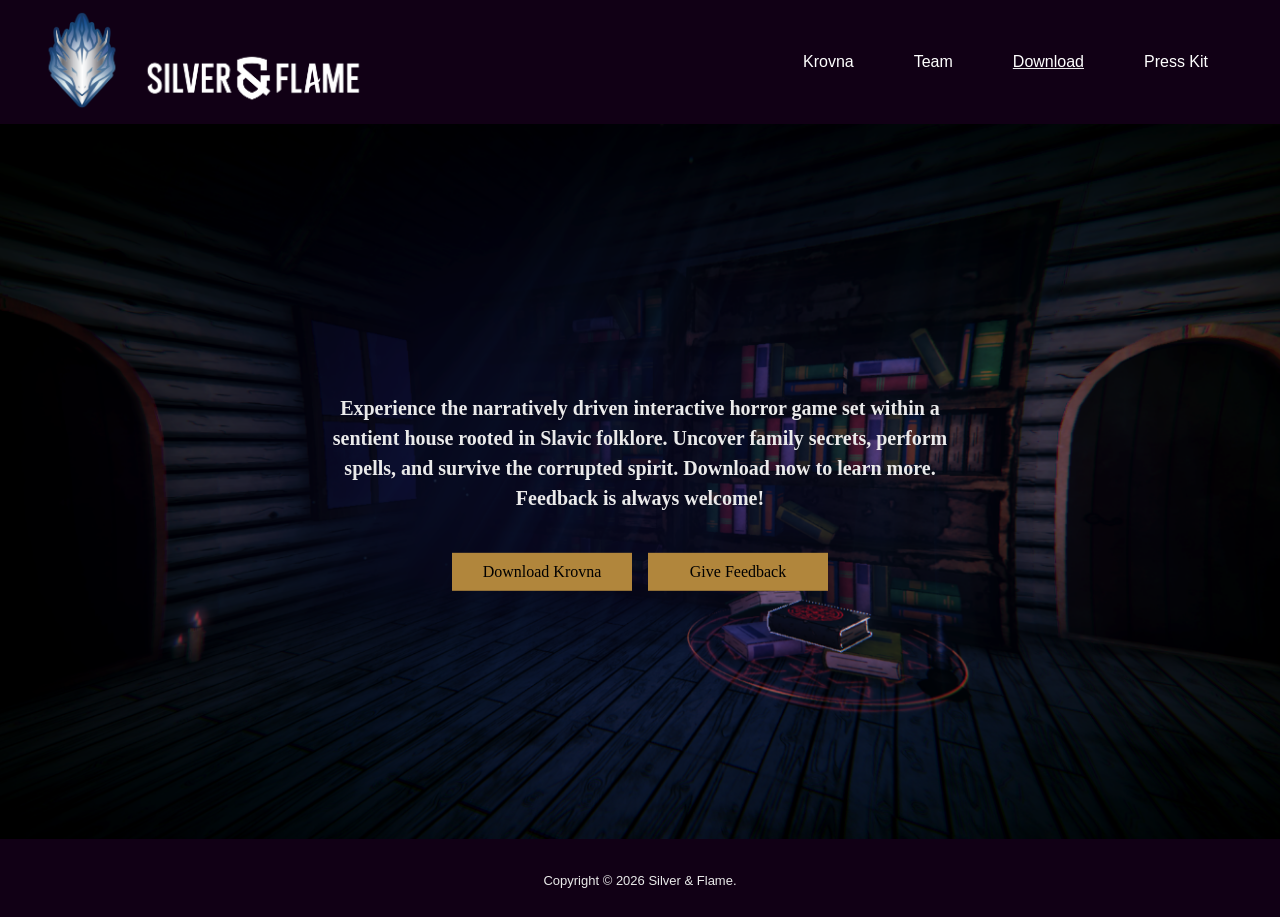
<file: download.html>
<!DOCTYPE html>
<html lang="en">
<head>
    <meta charset="UTF-8">
    <meta http-equiv="X-UA-Compatible" content="IE=edge">
    <meta name="viewport" content="width=device-width, initial-scale=1.0">
    <link rel="stylesheet" href="css/normalize.css">
    <link rel="stylesheet" href="css/styles.css">
    <title>Krovna</title>
    <link rel="icon" type="image/x-icon" href="SilverFlameLogoDragon.png">
</head>
<body>

    <div class="navbar">
        <div class="logos"> 
            <img class="teamlogo" src="SilverFlameLogoDragon.png" alt="Silver & Flame Icon Logo">
            <img class="teamtextlogo" src="imgs/SilverFlameLogotext.png" alt="Silver & Flame Text Logo">
        </div>
        <div class="nav">
            <p><a href="index.html">Krovna</a></p>
            <p><a href="team.html">Team</a></p>
            <p class="underline"><a href="download.html">Download</a></p>
            <p><a href="presskit/index.html" target="_blank">Press Kit</a></p>
        </div>
    </div>

    <div class="download">
        <img class="downloadheroimg" src="Pickupbook.png" alt="Download Hero Image">
        <div class="downloadherooverlay">
            <!-- <video id="logoVid" autoplay muted playsinline width="600"><source src="videos/rune1.mov" type="video/quicktime">Your browser does not support the video tag.</video> -->
            <h3>Experience the narratively driven interactive horror game set within a sentient house rooted in Slavic folklore. Uncover family secrets, perform spells, and survive the corrupted spirit. Download now to learn more. Feedback is always welcome!</h3>
            <div class="downloadheroactions">
                <a href="https://drive.google.com/drive/folders/1LS0tqo8Vr-EGN82fFE0DnnFH-s7ULPQ9?usp=sharing" target="_blank" class="download-btn">Download Krovna</a>
                <a href="https://docs.google.com/forms/d/e/1FAIpQLSf5neGoX0Y9r0BPgUuQSazVvq8w0bo8JbztugPBxYAcipD9yQ/viewform" target="_blank" class="download-btn">Give Feedback</a>
            </div>
        </div>
    </div>
    
    <footer>
        <p>Copyright © 2026 Silver & Flame.</p>
    </footer>
</body>
</html>
</file>
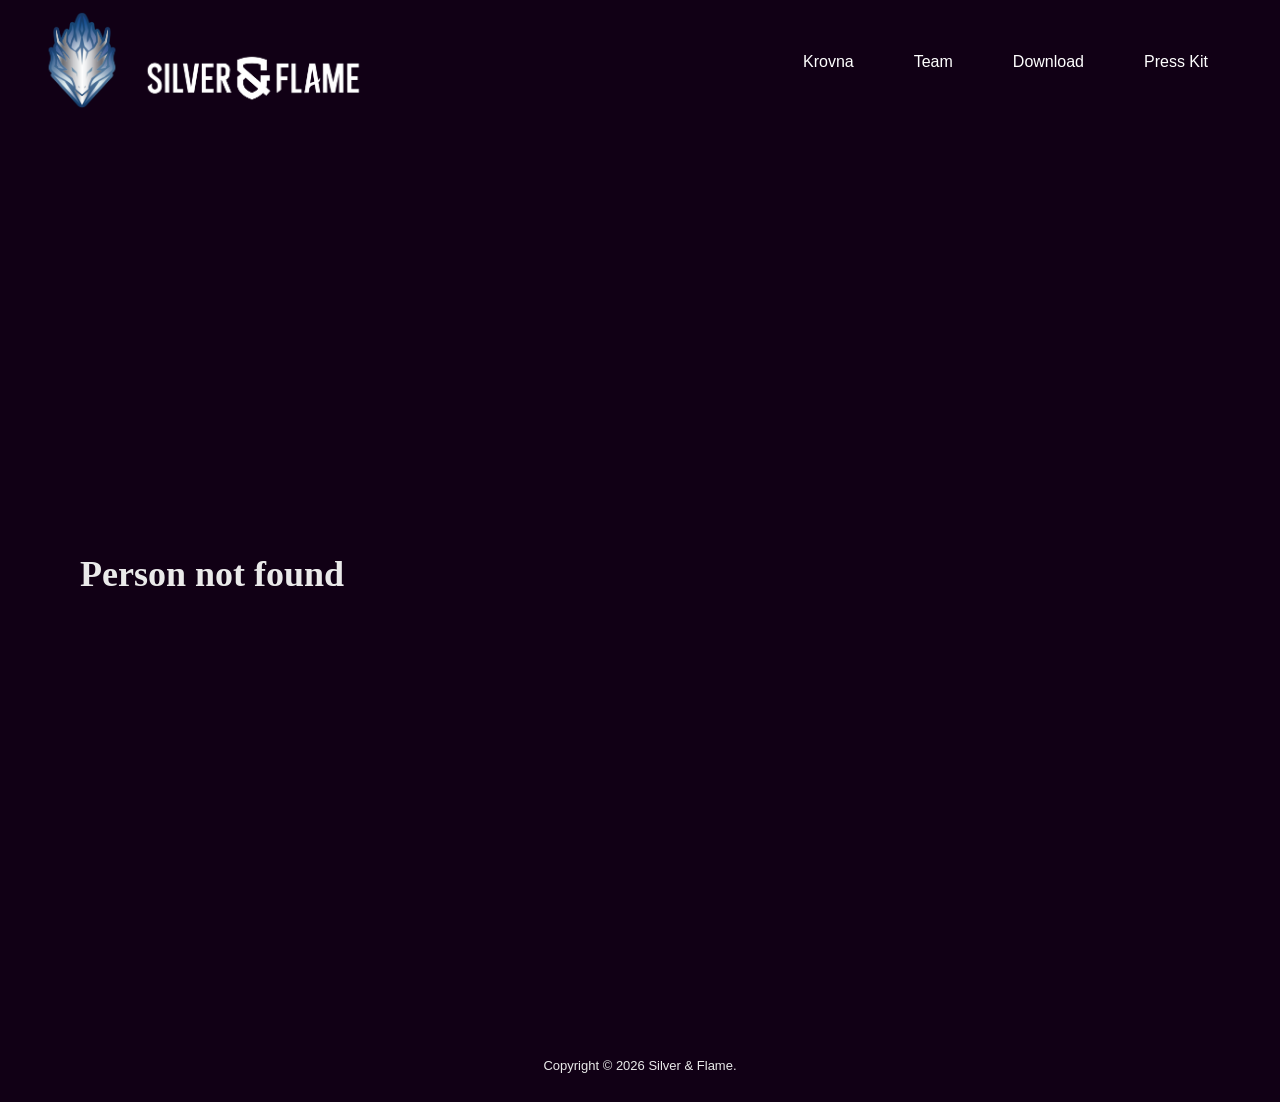
<file: person.html>
<!DOCTYPE html>
<html lang="en">
<head>
    <meta charset="UTF-8">
    <meta name="viewport" content="width=device-width, initial-scale=1.0">
    <link rel="stylesheet" href="css/normalize.css">
    <link rel="stylesheet" href="css/styles.css">
    <title>Team Member</title>
    <link rel="icon" type="image/x-icon" href="SilverFlameLogoDragon.png">
</head>

<body>

    <div class="navbar">
        <div class="logos"> 
            <img class="teamlogo" src="SilverFlameLogoDragon.png" alt="Silver & Flame Icon Logo">
            <img class="teamtextlogo" src="imgs/SilverFlameLogotext.png" alt="Silver & Flame Text Logo">
        </div>
        <div class="nav">
            <p><a href="index.html">Krovna</a></p>
            <p><a href="team.html">Team</a></p>
            <p><a href="download.html">Download</a></p>
            <p><a href="presskit/index.html">Press Kit</a></p>
        </div>
    </div>

    <section class="person-profile">
        <img id="person-photo" src="" alt="">
    
    <div class="person-right">
        <h1 id="person-name"></h1>
        <h2 id="person-title"></h2>
        <p id="person-bio"></p>
        <div id="person-links"></div>
  </div>
    </section>

    <footer>
        <p>Copyright © 2026 Silver & Flame.</p>
    </footer>

    <script src="scripts/script.js"></script>
</body>
</html>
</file>
<file: css/styles.css>
:root {
    /* Silver&Flame Colors */
    --silver: #dcdcde;
    --grey: #a3a5a8;
    --lightblue: #b3cbe0;
    --blue: #5e84b1;
    --darkblue: #153960;

    /* Krovna Colors */
    
    /* Website Colors */
    --black: #000000;
    --white: #ffffff;
    --offwhite: #EAEAEA;
    --darkpurple: #110015;
    --orange: #FF8B04;
    --darkgold: #B1863C;
}

* {
    box-sizing: border-box;
}

body {
    background-color: var(--darkpurple);
}

.logo-group {
    display: flex;
    align-items: center;
    gap: 16px; /* controls space between logos */
}

.nav {
    display: flex;
    gap: 60px;
    font-size: 20px;
}

.navbar {
    color: var(--offwhite);
    margin-top: 0%;
    display: flex;
    justify-content: space-between;
    align-items: center;
    padding-left: 32px;
    padding-right: 32px;
}

.navbar .teamlogo {
    padding-top: 10px;
    padding-bottom: 10px;
    height: 120px;
    width: auto;
}

.navbar .teamtextlogo {
    padding-top: 10px;
    padding-bottom: 10px;
    height: 80px;
    width: auto;
}

.nav {
    color: var(--black);
    display: flex;
    gap: 60px;
    padding-right: 40px;
    font-size: 20px;
}

.underline {
    text-decoration: underline;
}

.nav p a {
    color: var(--white);
    text-decoration: none;
}

.nav p a:visited, .nav p a:hover {
    color: var(--darkgold);
    text-decoration: underline;
}

h1 {
    font-size: 36px;
    color: var(--offwhite);
    font-family: Cambria, Cochin, Georgia, Times, 'Times New Roman', serif;
}

h2 {
    font-size: 28px;
    color: var(--offwhite);
    font-family: Cambria, Cochin, Georgia, Times, 'Times New Roman', serif;
}

h3 {
    font-size: 20px;
    color: var(--offwhite);
    font-family: Cambria, Cochin, Georgia, Times, 'Times New Roman', serif;
}

p {
    font-size: 16px;
    color: var(--offwhite);
    font-family: Arial, Helvetica, sans-serif;
}

a.Team-btn, a.download-btn, #person-links a {
    background-color: var(--darkgold);
    color: var(--black);
    border: none;
    padding: 10px 20px;
    font-size: 16px;
    cursor: pointer;
    text-decoration: none;
}

a.Team-btn:hover, a.download-btn:hover, #person-links a:hover {
    background-color: #D4AF37;
    color: var(--black);
}

footer {
    margin-bottom: 28px;
    text-align: center;
    margin-top: 35px;
}

footer p {
    font-size: 13px;
}

    /* Index Page CSS */

.heroimg {
    position: relative;
    margin-bottom: 56px;
    margin-left: 0%;
    margin-right: 0%;
}

.heroimg img {
    display: block;
    width: 100%;
    height: auto;
    max-height: 80vh;
    object-fit: cover;
}

.heroimg .krovnalogo {
    position: absolute;
    top: 50%;
    left: 50%;
    transform: translate(-50%, -50%);
    width: 35%;
    height: auto;
}

.trailer {
    display: grid;
    grid-template-columns: repeat(2, 1fr);
    gap: 0px;
    margin-left: 32px;
    margin-right: 32px;
    align-items: center;
    margin-bottom: 56px;
}

.trailer iframe {
    padding: 20px;
    text-align: center;
    width: 100%;
    height: 400px;
    max-width: 700px;
    object-fit: cover;
}

.trailercontent {
    padding: 20px;
    border-radius: 8px;
    color: var(--white);
    text-align: left;
    display: flex;
    flex-direction: column;
    justify-content: center;
    align-items: flex-start;
    justify-self: center;
    align-self: center;
}

.carousel-section {
    margin-bottom: 64px;
    text-align: center;
}

.carousel-section h1 {
    text-align: center;
    margin-bottom: 25px;
}

.carousel-inner img {
    max-width: 800px;
    margin: 0 auto;   
}

.carousel-text {
    text-align: center;
    color: var(--offwhite);
    padding: 16px 0;
    margin-top: 10px;
}

.carousel-text h2 {
    margin: 0;
}

.carousel-text p {
    margin: 6px 0 0;
    opacity: 0.8;
}

.carousel-indicators {
    bottom: -40px;
}

.wrapper {
    background-color: var(--black);
    margin-top: 80px;
    margin-bottom: 20px;
    padding-top: 56px;
    padding-bottom: 56px;
    display: flex;
    justify-content: center;
    align-items: center;
}

.number {
    display: inline-block;
    margin: 0.3125rem;
    width: 5rem;
    height: 6.5625rem;
    position: relative;
}

.number__line {
    background: #EF1D23;
    display: block;
    position: relative;
    opacity: 0.1;
    transition: opacity 0.2s ease;
    width: 3.125rem;
    height: 0.625rem;
    position: absolute;
}

.number__line.on {
    opacity: 1;
}

.number__line:before, .number__line:after {
    content: "";
    display: block;
    width: 0;
    height: 0;
    position: absolute;
    border-style: solid;
}

.number__line--horizontal {
    height: 0.625rem;
    width: 3.125rem;
    left: 50%;
    transform: translateX(-50%);
}

.number__line--horizontal:before {
    border-width: 0.3125rem 0.3125rem 0.3125rem 0;
    border-color: transparent #EF1D23 transparent transparent;
    right: 100%;
}

.number__line--horizontal:after {
    border-width: 0.3125rem 0 0.3125rem 0.3125rem;
    border-color: transparent transparent transparent #EF1D23;
    left: 100%;
}

.number__line--vertical {
    height: 2.5rem;
    width: 0.625rem;
}

.number__line--vertical:before {
    border-width: 0 0.3125rem 0.3125rem 0.3125rem;
    border-color: transparent transparent #EF1D23 transparent;
    bottom: 100%;
}

.number__line--vertical:after {
    border-width: 0.3125rem 0.3125rem 0 0.3125rem;
    border-color: #EF1D23 transparent transparent transparent;
    top: 100%;
}

.number__line--top {
    transform: translateY(-50%) translateX(-50%);
    top: 0;
}

.number__line--center {
    top: 50%;
    transform: translateX(-50%) translateY(-50%);
}

.number__line--bottom {
    transform: translateY(50%) translateX(-50%);
    bottom: 0;
}

.number__line--top-left {
    top: 0.3125rem;
    left: 0;
}

.number__line--top-right {
    top: 0.3125rem;
    right: 0;
}

.number__line--bottom-left {
    bottom: 0.3125rem;
    left: 0;
}

.number__line--bottom-right {
    bottom: 0.3125rem;
    right: 0;
}

    /* Team Page CSS */

.teamcontent {
    text-align: center;
    margin-top: 56px;
}

.teammembers {
    display: grid;
    grid-template-columns: repeat(4, 1fr);
    gap: 60px;
    margin-left: 52px;
    margin-top: 56px;
    margin-right: 52px;
    align-items: center;
}

.teammembers img {
    text-align: center;
    width: 100%;
    aspect-ratio: 4 / 5;
    max-width: 300px;
    object-fit: cover;
}

.membercard {
    position: relative;
    text-align: center;
    padding: 20px;
    background-color: var(--black);
    border-radius: 16px;
    transition: transform 0.3s ease, box-shadow 0.3s ease;
    border: 2px solid var(--darkgold);
}

.membercard:hover {
    transform: translateY(-8px) scale(1.02);
    box-shadow: 0 0 30px rgba(212, 175, 55, 0.4);
    cursor: pointer;
}

.membercard h2 {
    margin-top: 10px;
    margin-bottom: 5px;
}

.membercard h3 {
    margin-top: 5px;
    margin-bottom: 15px;
}

.membercard-actions {
    display: flex;
    justify-content: center;
    gap: 16px;
}

.person-profile {
  display: grid;
  grid-template-columns: 1fr 1fr;
  align-items: center;
  min-height: 100vh;
  padding: 80px;
  gap: 80px;
}

.person-right {
  display: flex;
  flex-direction: column;
  justify-content: center;
}

#person-photo {
    text-align: center;
    width: 100%;
    aspect-ratio: 4 / 5;
    max-width: 500px;
    object-fit: cover;
}

#person-name {
  font-size: 48px;
  margin-bottom: 24px;
  color: var(--offwhite);
}

#person-title {
  margin-bottom: 28px;
}

#person-bio {
  font-size: 20px;
  line-height: 1.6;
  max-width: 720px;
  margin-bottom: 32px;
  color: var(--offwhite);
}

#person-links {
  display: flex;
  gap: 16px;
  flex-wrap: wrap;
}

    /* Download Page CSS */

.download {
    position: relative;
    text-align: center;
    overflow: hidden;
}

.downloadheroimg {
    display: block;
    width: 100%;
    height: auto;
    max-height: 90vh;
    object-fit: cover;
}

.downloadherooverlay {
    position: absolute;
    top: 50%;
    left: 50%;
    transform: translate(-50%, -50%);
}

.downloadherooverlay h3 {
    max-width: 800px;
    color: var(--offwhite);
    line-height: 1.5;
}

.downloadheroactions {
    display: flex;
    gap: 16px;
    flex-wrap: wrap;
    justify-content: center;
    margin-top: 40px;
}

.download button, .download a {
    min-width: 180px;
    text-decoration: none;
}

/* Laptop */
@media (max-width: 1200px) {
.person-profile {
    padding: 60px;
    gap: 60px;
}

#person-name {
    font-size: 40px;
}

#person-bio {
    font-size: 18px;
}

.teammembers {
    grid-template-columns: repeat(3, 1fr);
    gap: 40px;
    margin-left: 40px;
    margin-right: 40px;}
}

/* Tablet */
@media (max-width: 1024px) {
.navbar {
    padding-left: 24px;
    padding-right: 24px;
}

.logo-group {
    display: flex;
    align-items: center;
    justify-content: center;
    flex-direction: row;
    gap: 16px;
}

.teamlogo {
    height: 100px;
}

.teamtextlogo {
    height: 65px;
}

.nav {
    gap: 40px;
    font-size: 18px;
    padding-right: 0;
}
}

/* Tablet */
@media (max-width: 900px) {

h1 {
    font-size: 32px;
}

h2 {
    font-size: 24px;
}

h3 {
    font-size: 18px;
}

p {
    font-size: 15px;
}

.person-profile {
    grid-template-columns: 1fr;
    justify-items: center;
    text-align: center;
    padding: 50px 40px;
    gap: 40px;
}

.person-right {
    align-items: center;
}

#person-photo {
    max-width: 400px;
    margin: 0 auto;
}

#person-name {
    font-size: 36px;
}

#person-bio {
    font-size: 17px;
    max-width: 600px;
}

#person-links {
    justify-content: center;
}

.wrapper {
    padding-top: 40px;
    padding-bottom: 40px;
}

.number {
    width: 4rem;
    height: 5.5rem;
}

.number__line--horizontal {
    width: 2.5rem;
    height: 0.5rem;
}

.number__line--vertical {
    height: 2rem;
    width: 0.5rem;
}

.trailer {
    grid-template-columns: 1fr;
    gap: 30px;
    margin-left: 24px;
    margin-right: 24px;
    text-align: center;
}

.trailer iframe {
    max-width: 500px;
    height: 300px;
    margin: 0 auto;
}

.trailercontent {
    align-items: center;
    text-align: center;
}

.teammembers {
    grid-template-columns: repeat(2, 1fr);
    gap: 30px;
    margin-left: 30px;
    margin-right: 30px;
}

.teammembers img {
    max-width: 260px;
    margin: 0 auto;
}

.download {
    display: flex;
    justify-content: center;
    align-items: center;
}

.downloadherooverlay {
    position: absolute;
    top: 0;
    left: 0;
    transform: none;

    width: 100%;
    height: 100%;

    display: flex;
    flex-direction: column;
    justify-content: center;
    align-items: center;      
    text-align: center;
    padding: 20px;
}

.downloadherooverlay h3 {
    max-width: 600px;
    font-size: 18px;
}

.downloadheroactions {
    margin-top: 30px;
    gap: 12px;
}

.download button,
.download a {
    min-width: 140px;
    padding: 10px 16px;
    font-size: 15px;
}
}

/* Small tablet */
@media (max-width: 768px) {
.navbar {
    flex-direction: column;
    align-items: center;
    justify-content: center;
    gap: 12px;
    padding: 10px 20px;
}

.logo-group {
    display: flex;
    flex-direction: row;
    align-items: center;
    justify-content: center;
    gap: 12px;
    width: 100%;
}

.teamlogo {
    height: 85px;
}

.teamtextlogo {
    height: 55px;
}

.nav {
    display: flex;
    justify-content: center;
    gap: 30px;
    font-size: 17px;
    padding-right: 0;
}
}

/* Mobile */
@media (max-width: 600px) {

h1 {
    font-size: 26px;
}

h2 {
    font-size: 22px;
}

h3 {
    font-size: 17px;
}

p {
    font-size: 14px;
}

.person-profile {
    padding: 40px 20px;
    gap: 30px;
}

#person-photo {
    max-width: 300px;
}

#person-name {
    font-size: 28px;
}

#person-title {
    font-size: 16px;
}

#person-bio {
    font-size: 15px;
    line-height: 1.5;
}

#person-links {
    gap: 12px;
}
    
.wrapper {
    flex-wrap: wrap;
    padding-top: 30px;
    padding-bottom: 30px;
}

.number {
    width: 3rem;
    height: 4.5rem;
    margin: 0.2rem;
}

.number__line--horizontal {
    width: 2rem;
    height: 0.4rem;
}

.number__line--vertical {
    height: 1.6rem;
    width: 0.4rem;
}

.trailer {
    margin-left: 16px;
    margin-right: 16px;
    gap: 24px;
}

.trailer iframe {
    max-width: 100%;
    padding: 10px;
}

.trailercontent {
    padding: 10px;
}

.teammembers {
    grid-template-columns: 1fr;
    gap: 24px;
    margin-left: 20px;
    margin-right: 20px;
}

.membercard {
    padding: 16px;
}

.teammembers img {
    max-width: 240px;
}

.downloadheroimg {
    max-height: none;
    height: auto;
    object-fit: contain;
}

.downloadherooverlay {
    width: 95%;
}

.downloadherooverlay h3 {
    font-size: 16px;
}

.downloadheroactions {
    flex-direction: column;
    align-items: center;
    gap: 10px;
    margin-top: 24px;
}

.download button,
.download a {
    width: auto;
    min-width: 120px;
    max-width: 190px;
    padding: 9px 14px;
    font-size: 14px;
}
}

/* Small phones */
@media (max-width: 480px) {
.navbar {
    padding: 10px 16px;
    align-items: center;
}

.logo-group {
    display: flex;
    flex-direction: row;
    align-items: center;
    justify-content: center;
    gap: 8px;
    width: 100%;
}

.teamlogo {
    height: 65px;
}

.teamtextlogo {
    height: 42px;
    display: none;
}

.nav {
    flex-wrap: wrap;
    justify-content: center;
    gap: 18px;
    font-size: 15px;
}
}

/* 460px fix */
@media (max-width: 460px) {
.download {
    overflow: visible;
}

.downloadheroimg {
    max-height: none;
    height: auto;
    object-fit: contain;
}

.downloadherooverlay {
    width: 95%;
}

.downloadherooverlay h3 {
    font-size: 15px;
    line-height: 1.35;
}

.downloadheroactions {
    margin-top: 20px;
    gap: 8px;
}

.download button,
.download a {
    min-width: 115px;
    max-width: 160px;
    padding: 8px 12px;
    font-size: 12px;
}

.download {
    overflow: visible;
}

.downloadheroimg {
    width: 100%;
    height: 75vh;         
    max-height: none;
    object-fit: cover;     
    object-position: center top; 
}
}

/* Small phones */
@media (max-width: 400px) {

h1 {
    font-size: 22px;
}

h2 {
    font-size: 20px;
}

h3 {
    font-size: 16px;
}

p {
    font-size: 13px;
}

#person-name {
    font-size: 24px;
}

#person-bio {
    font-size: 14px;
}

.number {
    width: 2.5rem;
    height: 4rem;
}

.number__line--horizontal {
    width: 1.6rem;
}

.number__line--vertical {
    height: 1.4rem;
}

.trailer {
    gap: 16px;
}

.trailercontent {
    padding: 5px;
}

.downloadherooverlay h3 {
    font-size: 14px;
}

.downloadheroactions {
    gap: 8px;
}

.download button,
.download a {
    min-width: 105px;
    max-width: 150px;
    padding: 8px 12px;
    font-size: 12px;
}

.teammembers {
    margin-left: 12px;
    margin-right: 12px;
    gap: 20px;
}

.membercard {
    padding: 12px;
}

.membercard-actions {
    flex-direction: column;
    gap: 10px;
}

.teammembers img {
    max-width: 200px;
}

.teammembers {
    margin-left: 12px;
    margin-right: 12px;
    gap: 20px;
}

.membercard {
    padding: 12px;
}

.membercard-actions {
    flex-direction: column;
    gap: 10px;
}

.trailer iframe {
    height: auto;
}
}

/* Extra small phones */
@media (max-width: 375px) {
.navbar {
    padding: 8px 10px;
    align-items: center;
}

.logo-group {
    display: flex;
    flex-direction: row;
    align-items: center;
    justify-content: center;
    gap: 6px;
    width: 100%;
}

.teamlogo {
    height: 55px;
}

.teamtextlogo {
    height: 36px;
   }

.nav {
    flex-wrap: wrap;
    justify-content: center;
    gap: 12px;
    font-size: 14px;
}
}

/* Extra small phones */
@media (max-width: 320px) {
.downloadherooverlay {
    width: 100%;
    padding: 8px;
}

.downloadherooverlay h3 {
    font-size: 13px;
    line-height: 1.3;
}

.downloadheroactions {
    gap: 6px;
    margin-top: 16px;
}

.download button,
.download a {
    min-width: 90px;
    max-width: 120px;
    padding: 7px 9px;
    font-size: 11px;
}

.downloadheroimg {
    height: 65vh;
    object-position: center top;
}
}
</file>
